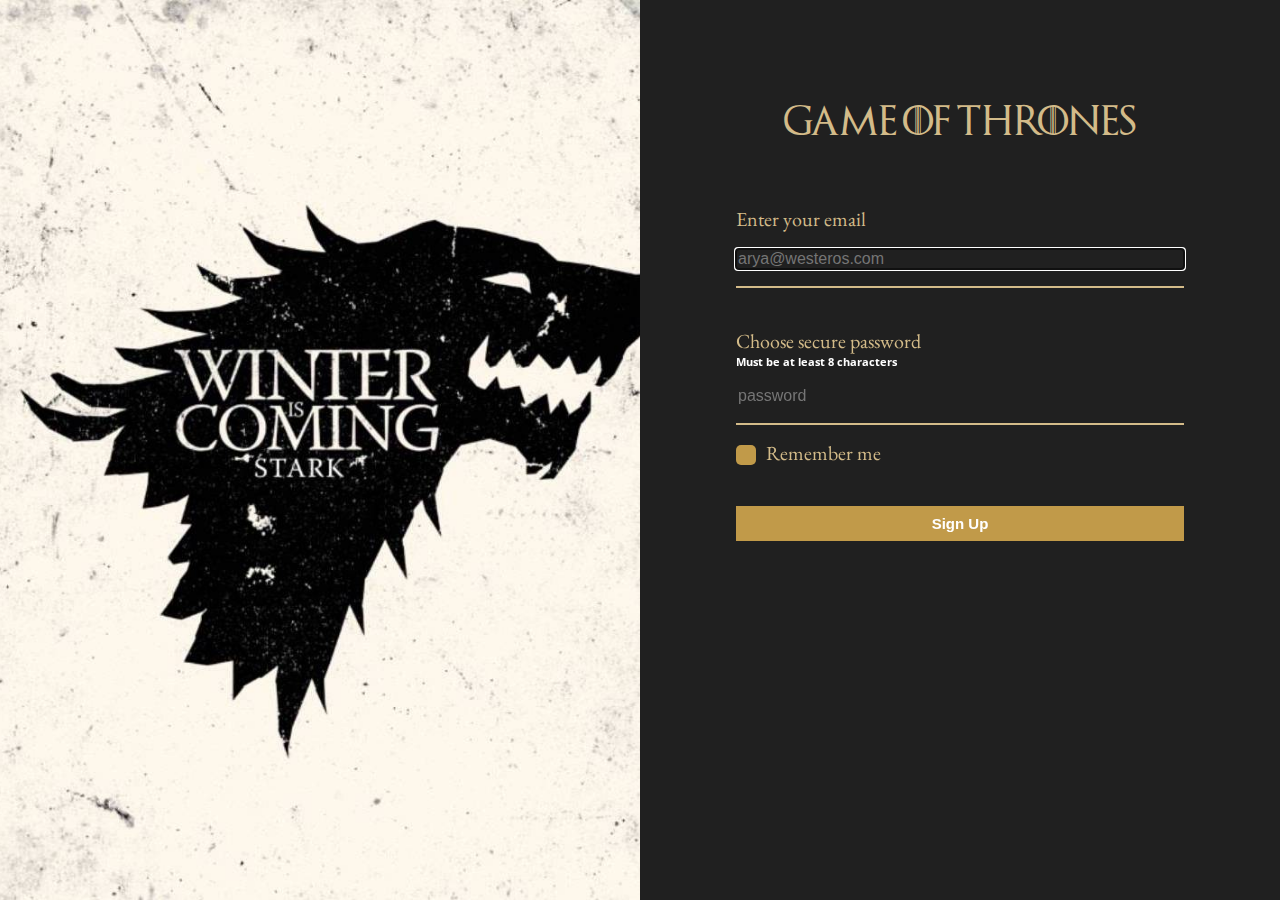
<file: index.html>
﻿<!DOCTYPE html>
<html lang="en">
<head>
    <meta charset="utf-8">
    <meta http-equiv="X-UA-Compatible" content="IE=edge">
    <title>Game of Thrones</title>
    <link href="https://fonts.googleapis.com/css?family=EB+Garamond|Open+Sans&display=swap" rel="stylesheet">
    <link rel="stylesheet" href="got.css">
</head>

<body>
<section class="wrapper">
    <section class="left__column">
        <!--    <img src="form/maxresdefault.jpg" alt="logo_Stark">-->
    </section>

    <section class="enterEmail">
        <h2>Game of thrones</h2>

        <form>
            <div class="email">
                <label for="mail"> Enter your email</label>
                <input id="mail" type="email" placeholder="arya@westeros.com" autofocus>
            </div>
            <div class="password">
                <label for="password"> Choose secure password</label>
                <h4>Must be at least 8 characters</h4>
                <input id="password" type="password" placeholder="password">
            </div>
            <div class="remember">
                <input type="checkbox" id="remInp" value="remember">
                <label for="remInp">Remember me</label>
            </div>
            <div class="button">
                <button type="submit" class="button_long"><b>Sign Up</b></button>
            </div>
        </form>
<!--
        <form>
            <div class="massage">
                <h4>You've successfully joined the game.<br>Tell us more about yourself.</h4>
            </div>
            <div class="name">
                <lable for="name"> Who are you?</lable>
                <h4>Alfa-numeric username</h4>
                <input id="name" type="text" placeholder="arya" autofocus>
            </div>
            <div class="house">
                <span>Your Great House</span>
                <select id=house name=house>
                    <option value="" hidden>Select House</option>
                    <option value="Stark">Stark</option>
                    <option value="Lanisters">Lanisters</option>
                    <option value="Barateons">Barateons</option>
                </select>
            </div>
            <div class="preferences">
                <lable for="preferences"> You preferences, hobbies, wishes, etc.</lable>
                <textarea placeholder="I have a long TOKILL list..." class="inputs"></textarea>
            </div>
            <div class="button">
                <button type="submit" class="button_long"><b>Save</b></button>
            </div>
        </form>-->
    </section>

</section>
</body>
</html>
</file>
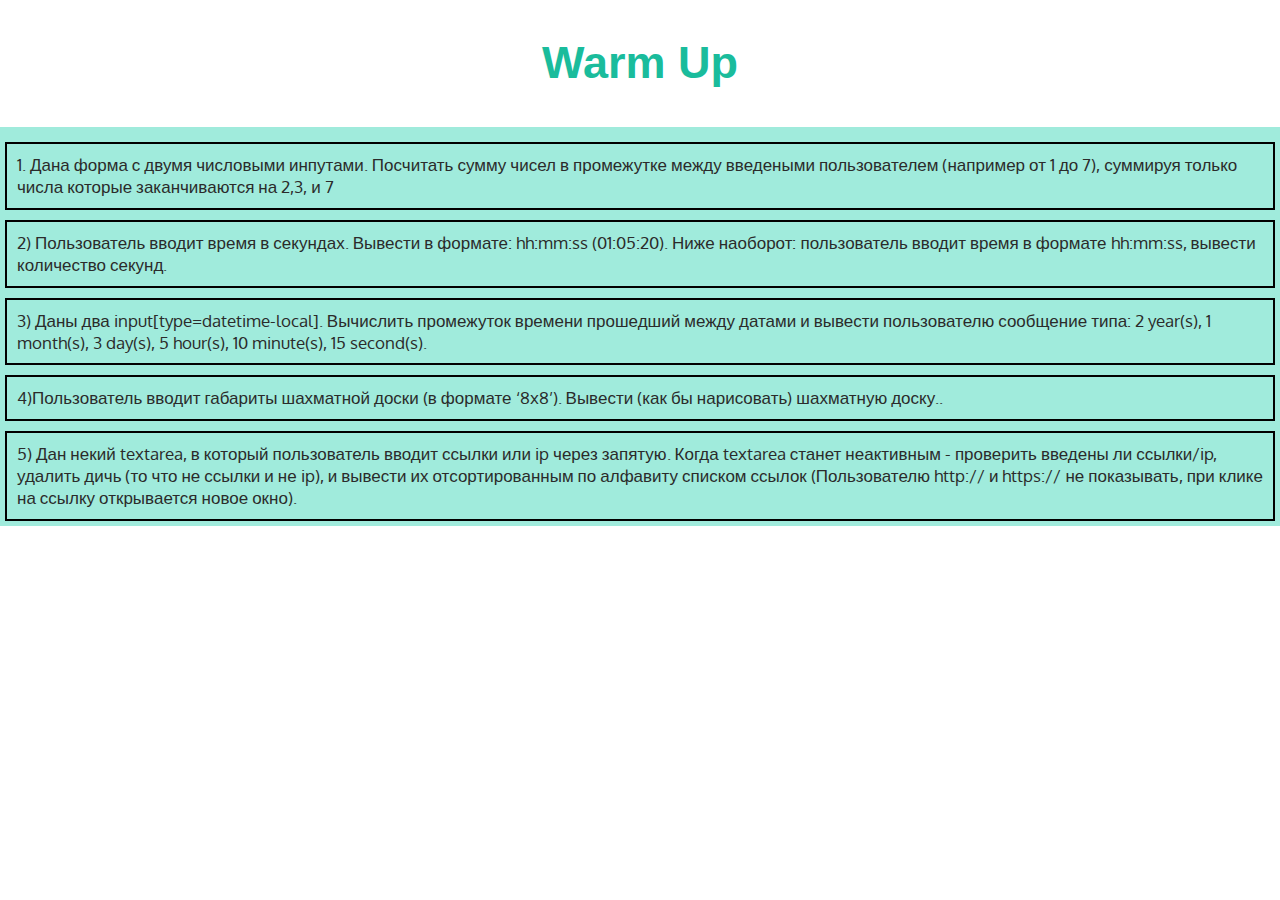
<file: warm_up/index.html>
<!DOCTYPE html>
<html lang="en">
<head>
    <meta charset="utf-8">
    <meta http-equiv="X-UA-Compatible" content="IE=edge">
    <title>WarmUp Javascript+RegExp</title>
    <link href="https://fonts.googleapis.com/css?family=Lato: 100,300,400,700|Luckiest+Guy|Oxygen:300,400"
          rel="stylesheet">
    <link href="style.css" type="text/css" rel="stylesheet">
</head>

<body>
<header>
    <h2> Warm Up</h2>
</header>


<section class="page">
    <!--TASK 1 Sum numbers ends 2,3,7 -->
    <form class="form">
        <label class="form_head" for="radio"> 1. Дана форма с двумя числовыми инпутами.
            Посчитать сумму чисел в промежутке между введеными пользователем (например от 1 до 7),
            суммируя только числа которые заканчиваются на 2,3, и 7</label>
        <input class="form_head_input" type="radio" id="radio">
        <div class="form_wrapper">
            <input class="form_input" type="number" id="elem1" value="-100">
            <input class="form_input" type="number" id="elem2" value="100">
            <button class="btn" type="button" id="btn1">Calculate</button>
            <output class="label" id="result1">result</output>
        </div>
    </form>
    <!--TASK 2 Date -->
    <form class="form">
        <label class="form_head" for="radioTask2">2) Пользователь вводит время в секундах. Вывести в формате: hh:mm:ss
            (01:05:20). Ниже наоборот: пользователь вводит время в формате hh:mm:ss,
            вывести количество секунд.</label>
        <input class="form_head_input" type="radio" id="radioTask2">
        <div class="form_wrapper">
            <input class="form_input" type="number" id="seconds" placeholder="enter time in second">
            <button class="btn" type="button" id="btn2_1">Calculate</button>
            <output class="label" id="hh:mm:ss">result</output>
            <!--part 2 TASK 2 Date -->
            <input class="form_input" type="time" id="timeHhMmSS" value="00:00:00"
                   title="please enter correct hh:mm:ss">
            <button class="btn" type="button" id="btn2_2">Calculate</button>
            <output class="label" id="result2_2">result</output>
        </div>
    </form>
    <!--TASK 3 Date -->
    <form class="form">
        <label class="form_head" for="radioTask3">3) Даны два input[type=datetime-local]. Вычислить промежуток
            времени прошедший между датами и вывести пользователю сообщение типа: 2 year(s), 1 month(s), 3 day(s),
            5 hour(s), 10 minute(s), 15 second(s).</label>
        <input class="form_head_input" type="radio" id="radioTask3">
        <div class="form_wrapper">
            <input class="form_input" type="datetime-local" id="datetimeStart">
            <input class="form_input" type="datetime-local" id="datetimeEnd">
            <button class="btn" type="button" id="btn3">Calculate</button>
            <output class="label" id="yearMonth" style="display: none">result</output>
        </div>
    </form>

    <!--TASK 4 chessBoard -->
    <form class="form">
        <label class="form_head" for="radioTask4">4)Пользователь вводит габариты шахматной доски (в формате
            ‘8x8’). Вывести (как бы нарисовать) шахматную доску..</label>
        <input class="form_head_input" type="radio" id="radioTask4">
        <div class="form_wrapper">
            <input class="form_input" type="text" id="parsStr">
            <button class="btn" type="button" id="btn4">Draw</button>
            <div id="chessBoard" class="chessBoard"></div>

        </div>
    </form>

    <!--TASK 5 valid string in textarea -->
    <form class="form">
        <label class="form_head" for="radioTask5">5) Дан некий textarea, в который пользователь вводит ссылки или ip
            через запятую. Когда textarea станет неактивным - проверить введены ли ссылки/ip, удалить дичь (то что не
            ссылки и не ip), и вывести их отсортированным по алфавиту списком ссылок (Пользователю http:// и https://
            не показывать, при клике на ссылку открывается новое окно).</label>
        <input class="form_head_input" type="radio" id="radioTask5">
        <div class="form_wrapper">
            <textarea class="textarea" rows="3" placeholder="Enter you adress"></textarea>
        </div>
    </form>




</section>
<script src="main.js"></script>
</body>
</html>
</file>
<file: got.css>
html, body {
    height: 100%;
    margin: 0;
    font-family: 'Open Sans', sans-serif;
}

@font-face {
    font-family: "GameOfThrones";
    src: url("./fonts/game-thrones.ttf");
}

.wrapper {
    display: flex;
    flex-direction: row;
}

/* left size*/
.left__column {
    width: 50%;
    height: 100vh;
    background: url("form/maxresdefault.jpg") center no-repeat;
    -webkit-background-size: cover;
}

.enterEmail {
    display: flex;
    flex-direction: column;
    align-items: center;
    color: #d3bb89;
    padding-top: 80px;
    width: 50%;
    background: #202020;
}

/*form in right column */
form {
    width: 70%;
    height: 50%;
    font-size: 20px;
    display: flex;
    flex-direction: column;
    /*justify-content: space-around;*/
    font-family: 'EB Garamond', serif;
}

.email, .password, .name, .house, .preferences {
    display: flex;
    flex-direction: column;
    border-bottom: #d3bb89 2px solid;
    margin-top: 40px;
}

form input, textarea, select {
    margin: 17px 0;
    background: #202020;
    border: none;
    color: #fef8eb;
    font-size: 16px;
    align-items: flex-start;
}

input:-webkit-autofill {
    -webkit-text-fill-color: #fef8eb !important;
}

input:-webkit-autofill,
input:-webkit-autofill:active {
    -webkit-box-shadow: 0 0 0 30px #202020 inset !important;
}

.enterEmail h2 {
    font-family: "GameOfThrones", sans-serif;
    text-transform: uppercase;
    font-weight: normal;
    font-size: 30px;
}

.massage h4, .password h4, .name h4, .preferences textarea {
    color: white;
    font-size: 11px;
    font-family: 'Open Sans', sans-serif;
    margin: 0;
}

/*individual input style*/
input[type="checkbox"] {
    display: none;
}

.remember label {
    padding-left: 20px;
}

.remember label::before {
    content: '';
    display: inline-block;
    width: 20px;
    height: 20px;
    border-radius: 5px;
    background-color: #c19a49;
    margin: 20px 10px 0 -20px;
    text-align: center;
    vertical-align: sub;
}

.remember input[type="checkbox"]:checked + label::before {
    content: '';
    background-size: 100%;
    background-image: url([data-uri])
}


button {
    margin-top: 40px;
    width: 100%;
    height: 35px;
    font-size: 15px;
    background: #c19a49;
    text-align: center;
    color: white;
    border: none;
}

.massage {
    height: 40px;
    border-left: solid 2px #c19a49;
}

.massage h4 {
    font-size: 13px;
    margin-left: 20px;
}
.preferences textarea{
    font-size: 14px;
}

textarea {
    resize: none;
}

select {
    -webkit-appearance: none;
}
</file>
<file: warm_up/style.css>
html, body {
  height: 100%;
  margin: 0;
  font-family: 'Open Sans', sans-serif;
}
header {
  display: flex;
  font-size: 30px;
  color: #1abc9c;
  flex-flow :column-reverse wrap-reverse;
  align-content: center;
}

.page{
  display: flex;
  /*перенос блоков если не лезет в строку*/
  flex-wrap: wrap;
  /*заполнение блока семитрично 3-мя колонками*/
  flex-direction: column;
  background-color: #A0EBDC;
  padding: 5px;
  font-family: 'Oxygen', sans-serif;
}

.form {
  padding: 10px;
  border: 2px solid black;
  display: flex;
  flex-wrap: wrap;
  flex-direction: column;
  margin-top: 10px;
 }

.form_head{
  color: #2b2b2b;
  cursor: pointer;
  transition: background .2s ease-out;
  font-size: 17px;
}
.form_head:hover{
  background-color: #e74c3c;
  color: bisque;
}
/*option intut in zero for visible in click*/
.form_head_input:checked + .form_wrapper{
  display: block;

}
/*еще не понятно почему слетают стили*/
.form_wrapper{
  display: none;
}
.form_head_input{
  width: 0;
  height: 0;
-webkit-appearance: none;
position: absolute;
}

/*chess board*/

.black_cell{
  background: #2b2b2b;
  width: 20px;
  height: 20px;
}
.white_cell{
  background: antiquewhite;
  width: 20px;
  height: 20px;
}
.chessBoard{
  display: flex;
  flex-wrap: wrap;
}
.button{
  color: white;
  width: 120px;
  height: 40px;
  font-size: 20px;
  border:white solid 2px;
  border-radius: 5px;
  background: #1abc9c;
}
.button:hover{
  background: red;
}
</file>
